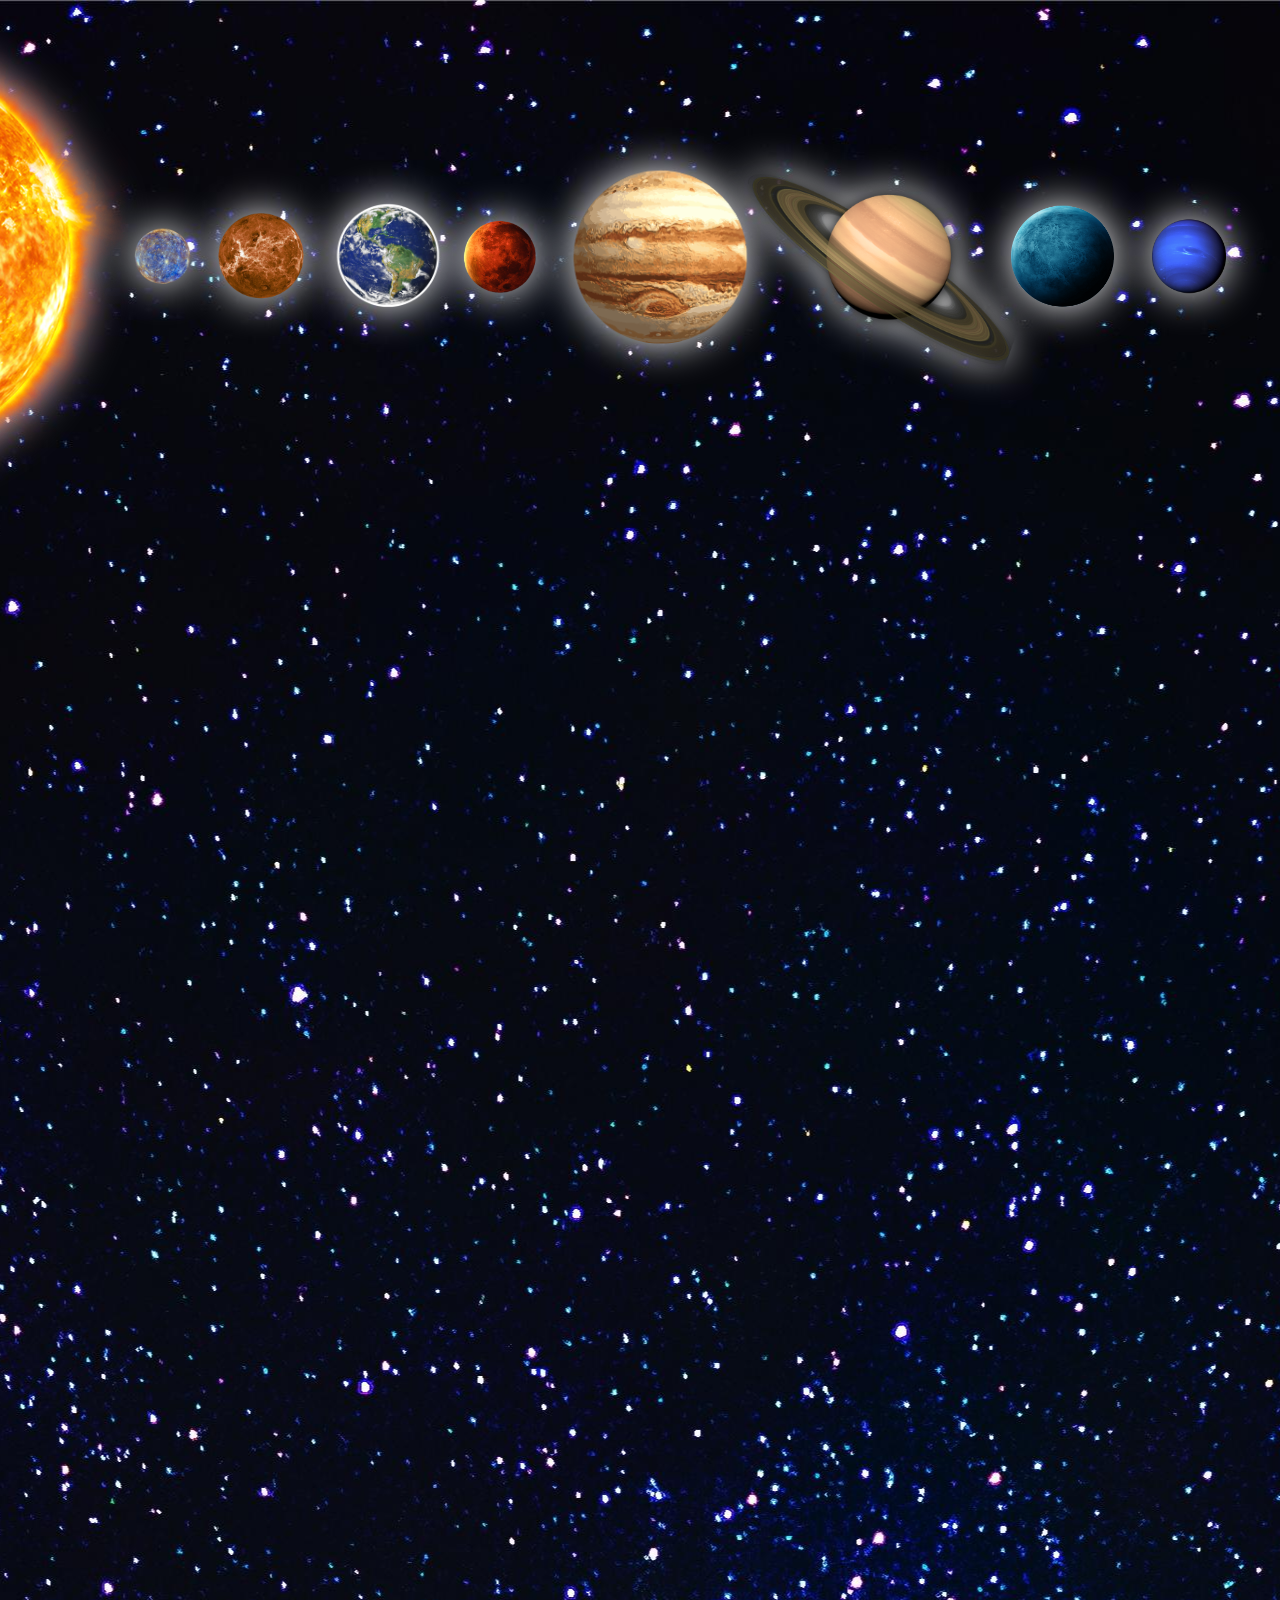
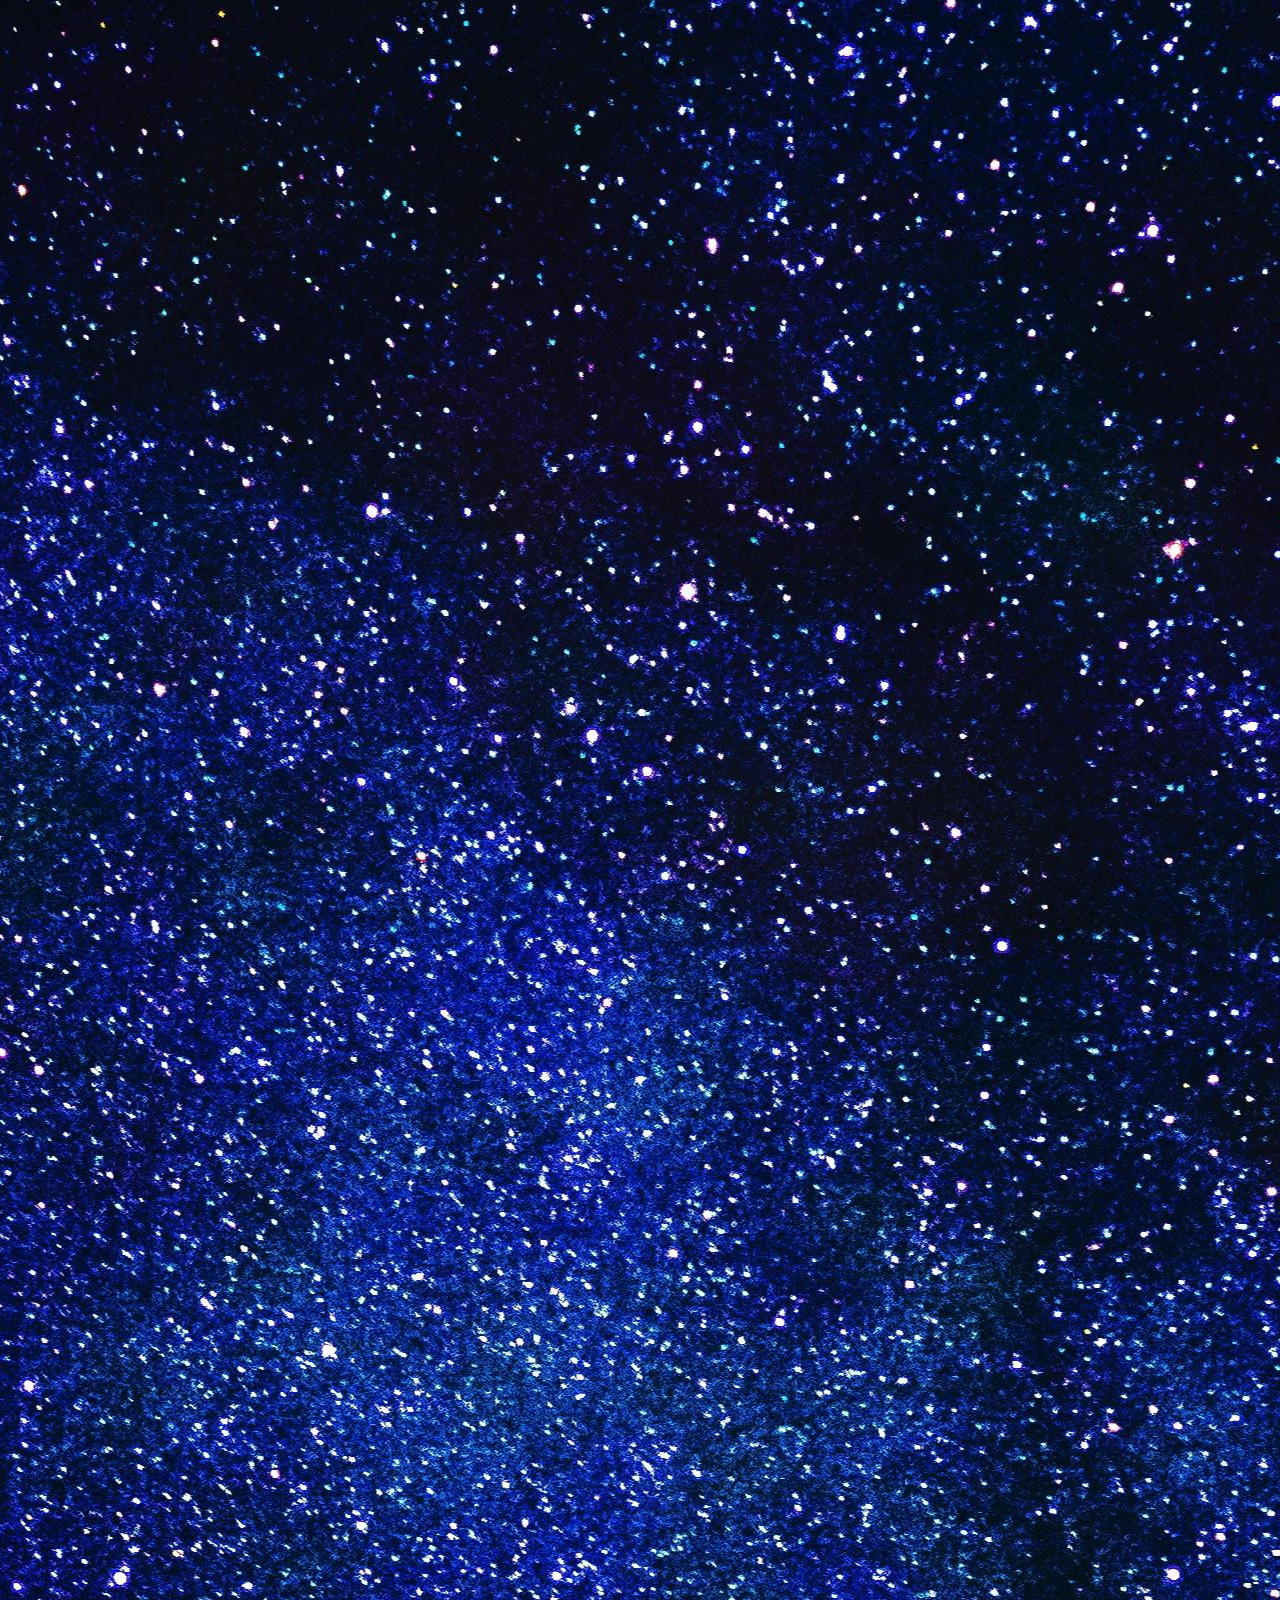
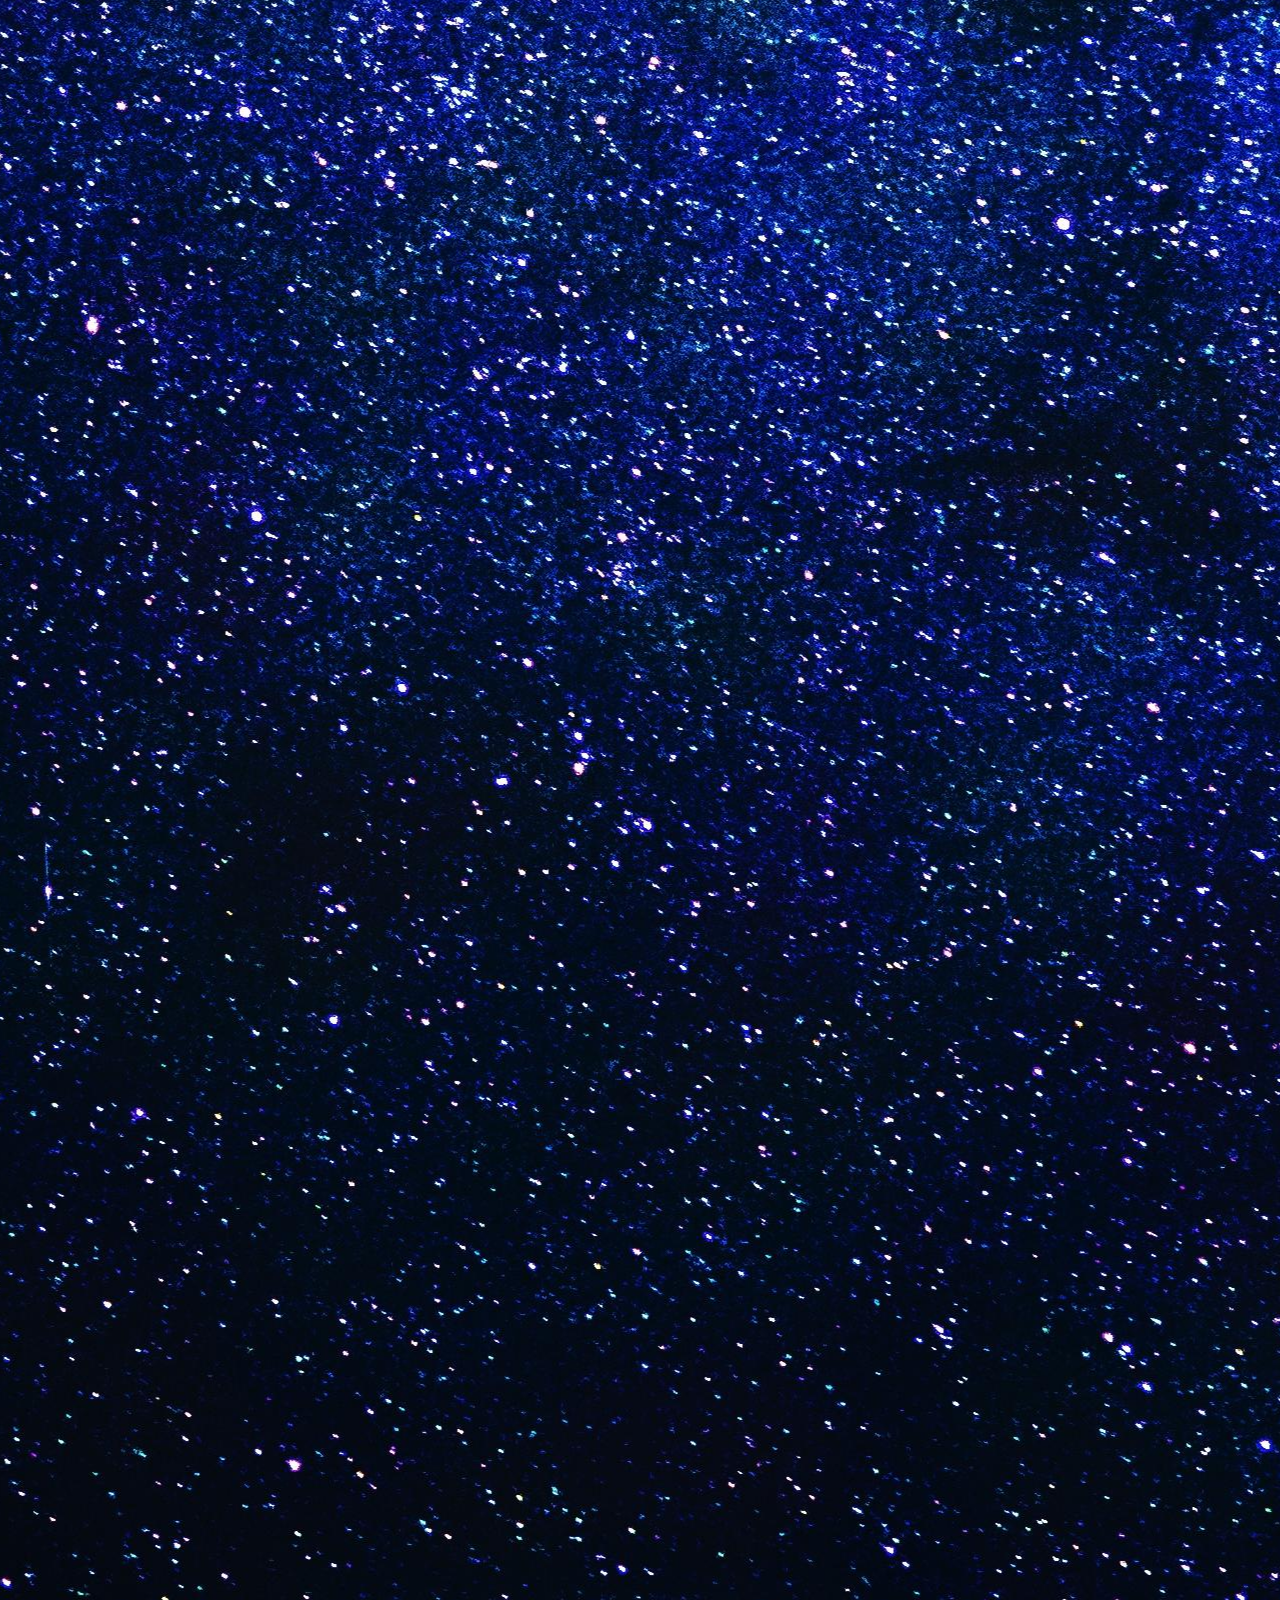
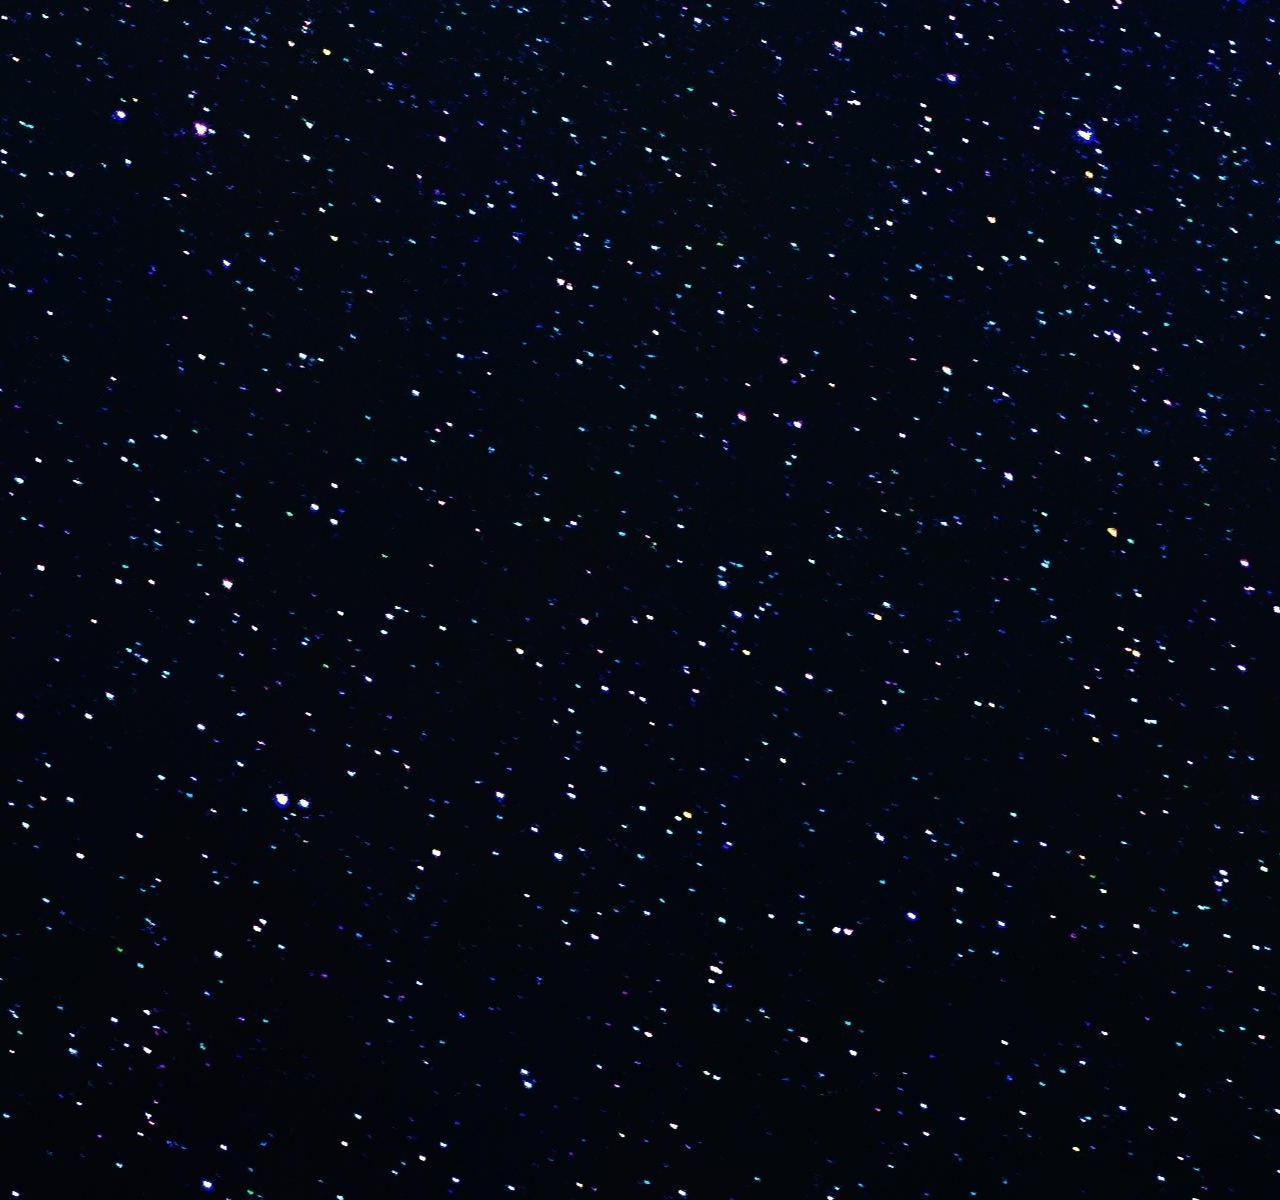
<file: Cosmos/index.html>
<!DOCTYPE html>
<!-- Інтерактивна сторінка Cosmos з планетами -->
<html>
<head>
    <meta charset="UTF-8">
    <meta name="viewport" content="width=device-width, initial-scale=1.0, user-scalable=no">
    <title>Solar sistem</title>
    <link rel="stylesheet" href="style.css">
</head>
<body>
    <div class="container">
        <!-- Зображення Сонця -->
        <img src="sun.png" alt="Солнце" class="sun-image">
        <!-- Зображення планет -->
        <img src="mercury.png" alt="Меркурий" class="mercury-image" id="mercury">
        <img src="venus.png" alt="Венера" class="venus-image" id="venus">
        <img src="Earth1.png" alt="Земля" class="earth-image" id="earth">
        <img src="mars.png" alt="Марс" class="mars-image" id="mars">
        <img src="jupiter.png" alt="Юпитер" class="jupiter-image" id="jupiter">
        <img src="saturn.png" alt="Сатурн" class="saturn-image" id="saturn">
        <img src="uranus.png" alt="Уран" class="uranus-image" id="uranus">
        <img src="neptune.png" alt="Нептун" class="neptune-image" id="neptune">
    </div>

        <!-- Блок для інформації про планету -->
    <div id="planetInfo" class="info-text">
        <div id="planetData">
            <strong>Name:</strong> Neptune<br>
            <strong>Day temperature:</strong> ~-201°C (cloud tops)<br>
            <strong>Night temperature:</strong> ~-201°C (relatively consistent)<br>
            <strong>Order from the Sun:</strong> 8th<br>
            <strong>Number of moons:</strong> 16 (known, including Triton, Nereid, Proteus)<br>
            <strong>Features:</strong> Strongest winds in the solar system (up to 2,100 km/h)
        </div>
        <!-- Кнопки навігації -->
        <div class="planet-controls">
            <button id="prevPlanet" class="nav-arrow" disabled>&larr;</button>
            <button id="nextPlanet" class="nav-arrow" disabled>&rarr;</button>
            <a href="../index.html" class="back-main">Back to Main</a>
        </div>
    </div>

    <script src="script.js"></script>
</body>
</html>
</file>
<file: Cosmos/style.css>
/* Стилі для сторінки Cosmos з планетами */
body {
    font-family: 'Arial', sans-serif;
    overflow: auto;
    color: white;
    background-image: url('ground.jpg');
    background-size: auto;
    background-repeat: no-repeat;
    background-position: top center;
    margin: 0;
    padding: 0;
    min-height: 6000px;
}

/* Загальні стилі для всіх планет */
.sun-image,
.mercury-image,
.venus-image,
.earth-image,
.mars-image,
.jupiter-image,
.saturn-image,
.uranus-image,
.neptune-image {
    position: absolute;
    top: 20vw;
    transform: translateY(-50%);
    height: auto;
    filter: drop-shadow(0 0px 20px rgb(255, 255, 255));
    transition: left 0.9s ease-in-out, top 0.9s ease-in-out, width 0.9s ease-in-out, transform 0.9s ease-in-out, filter 0.6s ease;
    cursor: pointer;
}

/* Стиль для Сонця */
.sun-image {
    left: -30vw;
    width: 40vw;
    cursor: default;
}

/* Стиль для Меркурія */
.mercury-image {
    left: 10.5vw;
    width: 4.4vw;
}

/* Стиль для Венери */
.venus-image {
    left: 16.4vw;
    width: 8vw;
}

/* Стиль для Землі */
.earth-image {
    left: 25.9vw;
    width: 8.8vw;
}

/* Стиль для Марса */
.mars-image {
    left: 36.2vw;
    width: 5.9vw;
}

/* Стиль для Юпітера */
.jupiter-image {
    left: 43.6vw;
    width: 15.4vw;
}

/* Стиль для Сатурна */
.saturn-image {
    left: 55vw;
    width: 28vw;
}

/* Стиль для Урана */
.uranus-image {
    left: 79vw;
    width: 8vw;
}

/* Стиль для Нептуна */
.neptune-image {
    left: 90vw;
    width: 5.8vw;
}

/* Загальний клас для переміщеної планети */
.moved {
    left: 50vw !important;
    top: 1500px !important;
    width: 40vw !important;
    transform: translateY(-50%) !important;
}

/* Текст інформаційної панелі */
.info-text {
    position: fixed;
    left: -600px;
    top: 60vh;
    background: rgba(0, 0, 0, 0.85);
    color: white;
    padding: 20px;
    border-radius: 10px;
    font-size: 14px;
    font-family: monospace;
    max-width: 380px;
    border: 1px solid white;
    transition: left 0.6s ease-out;
    z-index: 100;
}

/* Клас для показу інформаційної панелі */
.info-text.show {
    left: 5vw;
}

/* Контейнер кнопок керування */
.planet-controls {
    display: flex;
    justify-content: space-between;
    align-items: center;
    gap: 10px;
    margin-top: 18px;
}

/* Стилі для кнопок навігації та повернення */
.nav-arrow,
.back-main {
    border: 1px solid rgba(255, 255, 255, 0.5);
    background: rgba(255, 255, 255, 0.08);
    color: white;
    padding: 10px 14px;
    border-radius: 10px;
    font-family: 'Arial', sans-serif;
    text-decoration: none;
    cursor: pointer;
    transition: background 0.2s ease, color 0.2s ease, transform 0.2s ease;
}

/* Ефект наведення на кнопки */
.nav-arrow:hover:not(:disabled),
.back-main:hover {
    background: rgba(255, 255, 255, 0.18);
}

/* Стиль для вимкнених кнопок */
.nav-arrow:disabled {
    opacity: 0.4;
    cursor: not-allowed;
}

/* Стиль для кнопки повернення */
.back-main {
    flex: 1;
    text-align: center;
}
</file>
